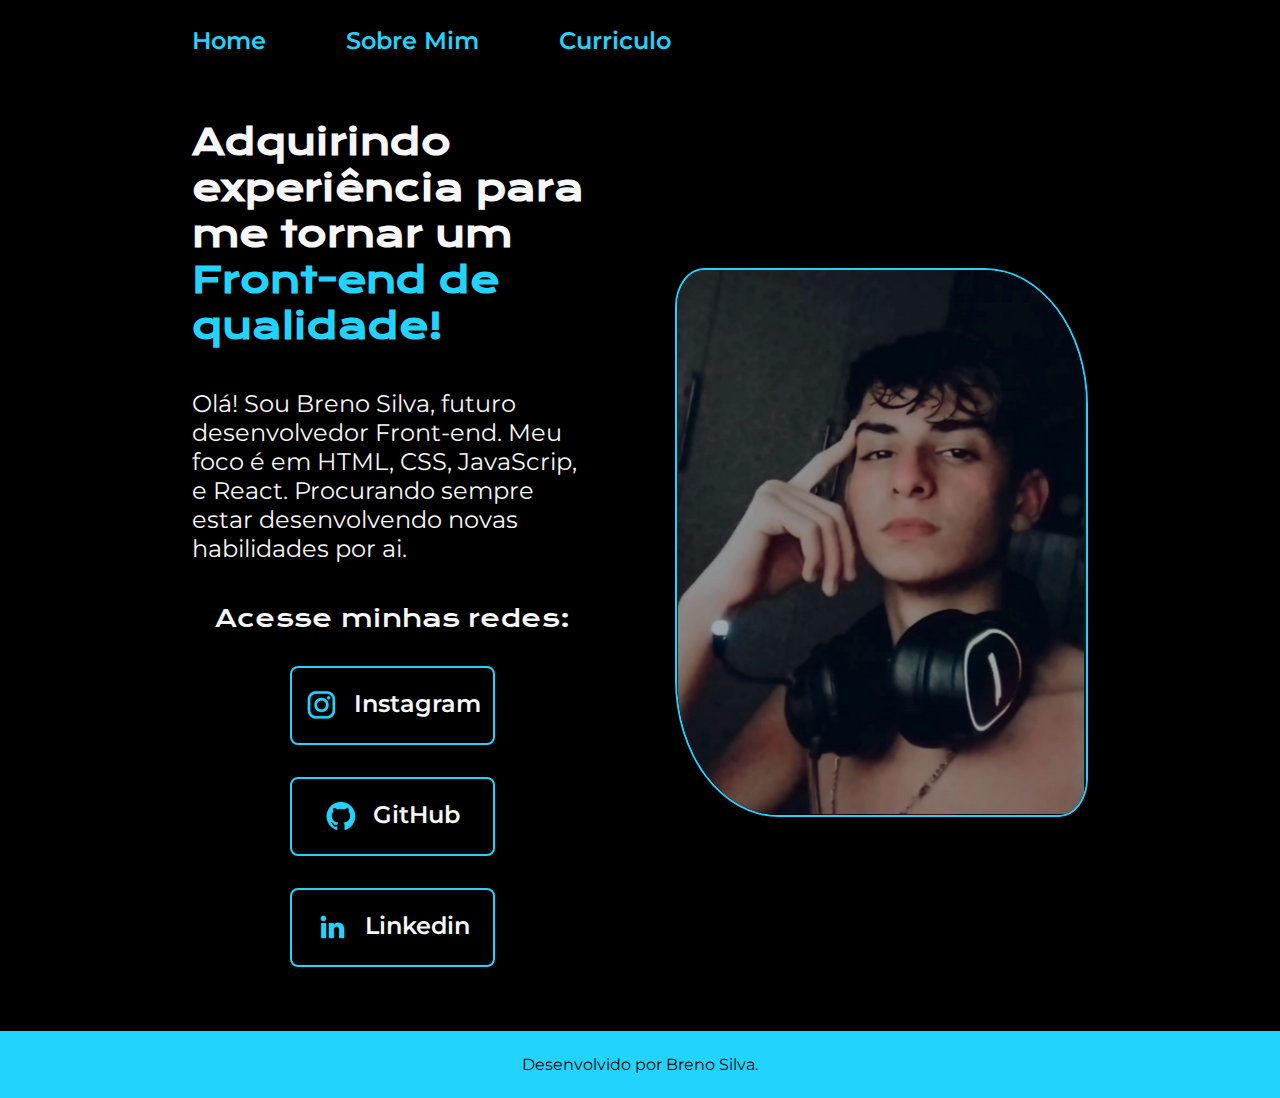
<file: index.html>
<!DOCTYPE html>
<html lang="pt-br">
<head>
    <meta charset="UTF-8">
    <meta http-equiv="X-UA-Compatible" content="IE=edge">
    <meta name="viewport" content="width=device-width, initial-scale=1.0">
    <title>Portfolio</title>
    <link rel="stylesheet" href="./styles/index.css">
</head>

<body>
    <header class="cabecalho">
        <nav class="cabecalho__menu">
            <a class="cabecalho__menu__link" href="index.html">Home</a>
            <a class="cabecalho__menu__link" href="SobreMim.html">Sobre Mim</a>
            <a class="cabecalho__menu__link" href="curriculo.html">Curriculo</a>
        </nav>    
    </header>
    <main class="apresentacao">
        <section class="apresentacao__conteudo">
            <h1 class=" apresentacao__conteudo__titulo">Adquirindo experiência para me tornar um <strong class="titulo-destaque">Front-end de qualidade!</strong></h1>
            <p class="apresentacao__conteudo__texto">Olá! Sou Breno Silva, futuro desenvolvedor Front-end. Meu foco é em HTML, CSS, JavaScrip, e React. Procurando sempre estar desenvolvendo novas habilidades por ai.</p>
            <div class="apresentacao__links">
                <h2 class="apresentacao__links__subtitulo">Acesse minhas redes:</h2>
                <a class="apresentacao__links__navegacao" href="https://www.instagram.com/breno.s1808/">
                    <img src="./Assets/ig.png" alt="Logo do Instagram">
                    Instagram
                </a>
                <a class="apresentacao__links__navegacao" href="https://github.com/BrenoDevSilva">
                    <img src="./Assets/GitHub.png" alt="Logo do GitHub">
                    GitHub
                </a>
                <a class="apresentacao__links__navegacao" href="https://www.linkedin.com/in/breno-silva-756201256/">
                    <img src="./Assets/linkedin.png" alt="Logo do Linkedin">
                    Linkedin
                </a>
            </div>  
        </section>
        <img class="foto" src="./Assets/retrato.PNG" alt="Retrato do autor">
    </main>
    <footer class="rodape">
            <p>Desenvolvido por Breno Silva.</p>
    </footer>
</body>

</html>
</file>
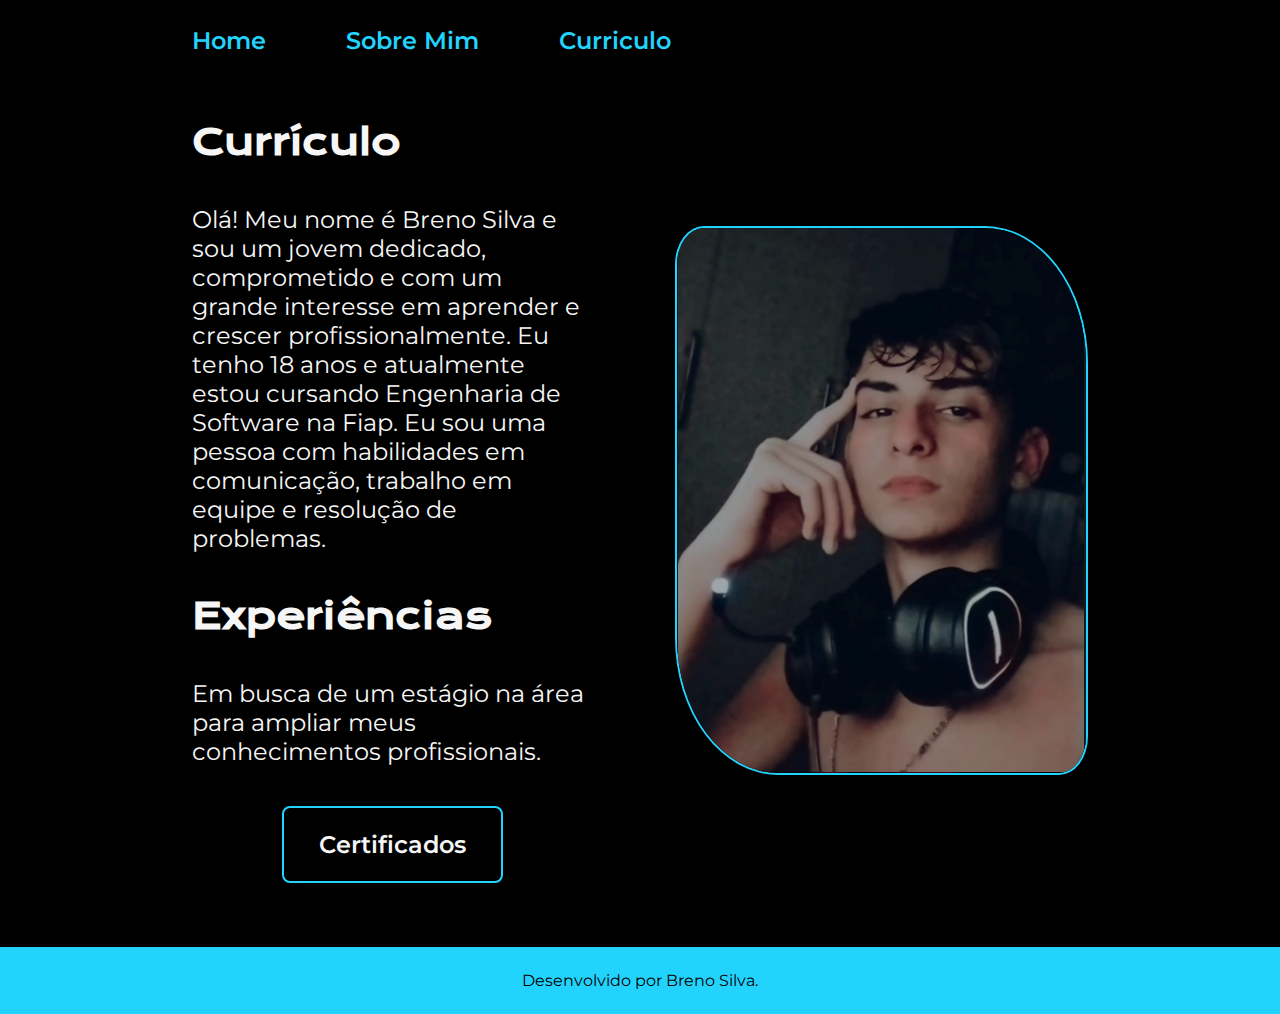
<file: curriculo.html>
<!DOCTYPE html>
<html lang="pt-br">
<head>
    <meta charset="UTF-8">
    <meta http-equiv="X-UA-Compatible" content="IE=edge">
    <meta name="viewport" content="width=device-width, initial-scale=1.0">
    <title>Curriculo</title>
    <link rel="stylesheet" href="./styles/index.css">
</head>

<body>
    <header class="cabecalho">
        <nav class="cabecalho__menu">
            <a class="cabecalho__menu__link" href="index.html">Home</a>
            <a class="cabecalho__menu__link" href="SobreMim.html">Sobre Mim</a>
            <a class="cabecalho__menu__link" href="curriculo.html">Curriculo</a>
        </nav>    
    </header>
    <main class="apresentacao">
        <section class="apresentacao__conteudo">
            <h1 class=" apresentacao__conteudo__titulo">Currículo</h1>
            <p class="apresentacao__conteudo__texto">Olá! Meu nome é Breno Silva e sou um jovem dedicado, comprometido e com um grande interesse em aprender e crescer profissionalmente. Eu tenho 18 anos e atualmente estou cursando Engenharia de Software na Fiap. Eu sou uma pessoa com habilidades em comunicação, trabalho em equipe e resolução de problemas.</p>
            <h2 class=" apresentacao__conteudo__titulo">Experiências</h2>
            <p class="apresentacao__conteudo__texto">Em busca de um estágio na área para ampliar meus conhecimentos profissionais.</p>
                <div class="botao__certificado">
                    <a class="apresentacao__links__certificados" href="Estudos.html">Certificados</a>
                </div>
            </ul>
        </section>
        <img class="foto" src="./Assets/retrato.PNG" alt="Retrato do autor">
    </main>
    <footer class="rodape">
        <p>Desenvolvido por Breno Silva.</p>
    </footer>
</body>
</html>
</file>
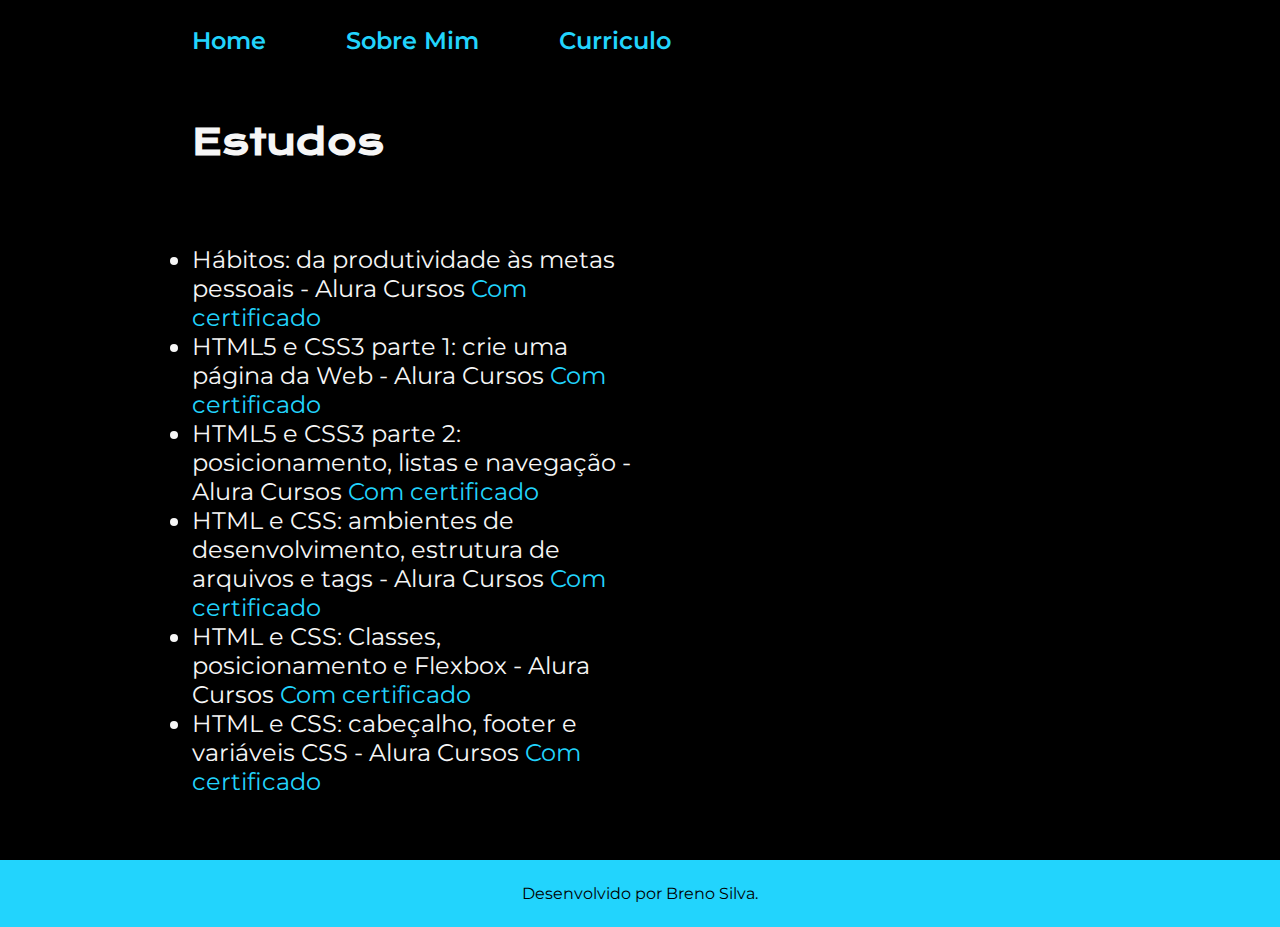
<file: Estudos.html>
<!DOCTYPE html>
<html lang="pt-br">
<head>
    <meta charset="UTF-8">
    <meta http-equiv="X-UA-Compatible" content="IE=edge">
    <meta name="viewport" content="width=device-width, initial-scale=1.0">
    <title>Certificados</title>
    <link rel="stylesheet" href="./styles/index.css">
</head>
 
<body>
    <header class="cabecalho">
        <nav class="cabecalho__menu">
            <a class="cabecalho__menu__link" href="index.html">Home</a>
            <a class="cabecalho__menu__link" href="SobreMim.html">Sobre Mim</a>
            <a class="cabecalho__menu__link" href="curriculo.html">Curriculo</a>
        </nav>
    </header>
        <main class="apresentacao">
            <section class="apresentacao__conteudo">
                <h3 class=" apresentacao__conteudo__titulo">Estudos</h3>
                <p class="apresentacao__conteudo__texto">
                    <ul class="apresentacao__conteudo__lista">
                        <li>Hábitos: da produtividade às metas pessoais - Alura Cursos <a href="https://cursos.alura.com.br/user/brenosilvats18/course/habitos/certificate">Com certificado</a></li>
                        <li>HTML5 e CSS3 parte 1: crie uma página da Web - Alura Cursos <a href="https://cursos.alura.com.br/user/brenosilvats18/course/html5-css3-primeiros-passos/certificate">Com certificado</a></li>
                        <li>HTML5 e CSS3 parte 2: posicionamento, listas e navegação - Alura Cursos <a href="https://cursos.alura.com.br/user/brenosilvats18/course/html5-css3-posicionamento-listas-navegacao/certificate">Com certificado</a></li>
                        <li>HTML e CSS: ambientes de desenvolvimento, estrutura de arquivos e tags - Alura Cursos <a href="https://cursos.alura.com.br/user/brenosilvats18/course/html-css-ambiente-arquivos-tags/certificate">Com certificado</a></li>
                        <li>HTML e CSS: Classes, posicionamento e Flexbox - Alura Cursos <a href="https://cursos.alura.com.br/user/brenosilvats18/course/html-css-classes-posicionamento-flexbox/certificate">Com certificado</a></li>
                        <li>HTML e CSS: cabeçalho, footer e variáveis CSS - Alura Cursos <a href="https://cursos.alura.com.br/user/brenosilvats18/course/html-css-cabecalho-footer-variaveis-css/certificate">Com certificado</a></li>
                    </ul>
            </section>
        </main>
    </body>
    <footer class="rodape">
        <p>Desenvolvido por Breno Silva.</p>
</footer>
</html>
</file>
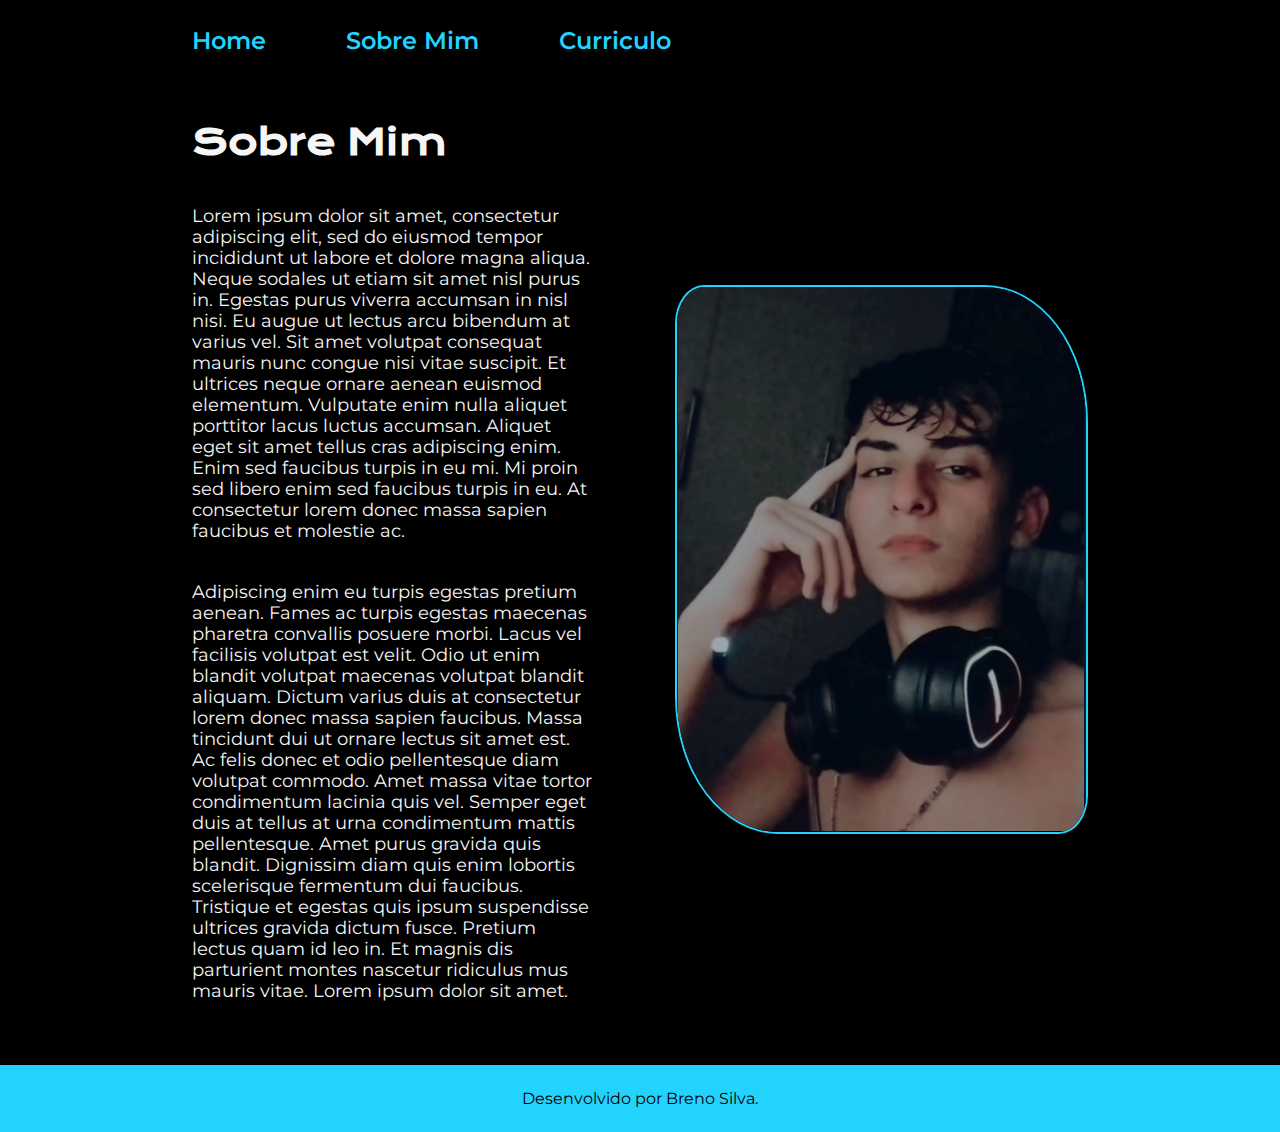
<file: SobreMim.html>
<!DOCTYPE html>
<html lang="pt-br">
<head>
    <meta charset="UTF-8">
    <meta http-equiv="X-UA-Compatible" content="IE=edge">
    <meta name="viewport" content="width=device-width, initial-scale=1.0">
    <title>Sobre Mim</title>
    <link rel="stylesheet" href="./styles/index.css">
</head>
<body>
    <header class="cabecalho">
        <nav class="cabecalho__menu">
            <a class="cabecalho__menu__link" href="index.html">Home</a>
            <a class="cabecalho__menu__link" href="SobreMim.html">Sobre Mim</a>
            <a class="cabecalho__menu__link" href="curriculo.html">Curriculo</a>
        </nav>    
    </header>

    <main class="apresentacao">
        <section class="apresentacao__conteudo">
            <h1 class=" apresentacao__conteudo__titulo">Sobre Mim</h1>
            <p class="about_texto">Lorem ipsum dolor sit amet, consectetur adipiscing elit, sed do eiusmod tempor incididunt ut labore et dolore magna aliqua. Neque sodales ut etiam sit amet nisl purus in. Egestas purus viverra accumsan in nisl nisi. Eu augue ut lectus arcu bibendum at varius vel. Sit amet volutpat consequat mauris nunc congue nisi vitae suscipit. Et ultrices neque ornare aenean euismod elementum. Vulputate enim nulla aliquet porttitor lacus luctus accumsan. Aliquet eget sit amet tellus cras adipiscing enim. Enim sed faucibus turpis in eu mi. Mi proin sed libero enim sed faucibus turpis in eu. At consectetur lorem donec massa sapien faucibus et molestie ac.</p>
            <p class="about_texto">Adipiscing enim eu turpis egestas pretium aenean. Fames ac turpis egestas maecenas pharetra convallis posuere morbi. Lacus vel facilisis volutpat est velit. Odio ut enim blandit volutpat maecenas volutpat blandit aliquam. Dictum varius duis at consectetur lorem donec massa sapien faucibus. Massa tincidunt dui ut ornare lectus sit amet est. Ac felis donec et odio pellentesque diam volutpat commodo. Amet massa vitae tortor condimentum lacinia quis vel. Semper eget duis at tellus at urna condimentum mattis pellentesque. Amet purus gravida quis blandit. Dignissim diam quis enim lobortis scelerisque fermentum dui faucibus. Tristique et egestas quis ipsum suspendisse ultrices gravida dictum fusce. Pretium lectus quam id leo in. Et magnis dis parturient montes nascetur ridiculus mus mauris vitae. Lorem ipsum dolor sit amet.</p>
        </section>
        <img class="foto" src="./Assets/retrato.PNG" alt="Retrato do autor">
    </main>
    <footer class="rodape">
        <p>Desenvolvido por Breno Silva.</p>
    </footer>
</body>
</html>
</file>
<file: styles/index.css>
@import url('https://fonts.googleapis.com/css2?family=Krona+One&family=Montserrat&display=swap');

:root {
    --cor-primaria: #000000;
    --cor-secundaria: #F6F6F6;
    --cor-tercearia: #22D4FD;
    --cor-hover: #37446c;

    --fonte-primaria: 'Krona One', sans-serif;
    --fonte-secundaria: 'Montserrat', sans-serif;

}

* {
    margin: 0;
    padding: 0;
}

body {
    box-sizing: border-box;
    background-color: var(--cor-primaria);
    color: #F6F6F6;
}

.cabecalho {
    padding: 2% 0% 0% 15%;
}

.cabecalho__menu {
    display: flex;
    gap: 80px;
}

.cabecalho__menu__link {
    font-family: var(--fonte-secundaria);
    font-size: 1.5rem;
    font-weight: 600;
    color: var(--cor-tercearia);
    text-decoration: none;
}

.cabecalho__menu__link:hover {
    color: #37446c;
}

.titulo-destaque {
    color: var(--cor-tercearia);
}

.apresentacao {
    padding: 5% 15%;
    display: flex;
    align-items: center;
    justify-content: space-between;
    gap: 82px;
}

.apresentacao__conteudo {
    width: 50%;
    display: flex;
    flex-direction: column;
    gap: 40px;
}

.apresentacao__conteudo__titulo { 
    font-size: 2.25rem;
    font-family: var(--fonte-primaria);
}

.apresentacao__conteudo__texto {
    font-size: 1.5rem;
    font-family: var(--fonte-secundaria);  
}

.apresentacao__conteudo__lista {
    font-size: 1.5rem;
    font-family: var(--fonte-secundaria);
}

.apresentacao__conteudo__lista a{
    text-decoration: none;
    color: var(--cor-tercearia);
}

.apresentacao__links {
    display: flex;
    justify-content: space-between;
    flex-direction: column;
    align-items: center;
    gap: 32px;
}

.apresentacao__links__subtitulo {
    font-family: var(--fonte-primaria);
    font-weight: 400;
    font-size: 1.5rem;
}

.apresentacao__links__navegacao {
    display: flex;
    justify-content: center;
    gap: 16px;
    width: 50%;
    border: 2px solid var(--cor-tercearia);
    text-align: center;
    border-radius: 8px;
    font-size: 1.5rem;
    font-weight: 600;
    padding: 21.5px 0;
    text-decoration: none;
    color: var(--cor-secundaria);
    font-family: var(--fonte-secundaria); 
}

.apresentacao__links .apresentacao__links__navegacao:hover {
    padding: 5%;
    background-color: var(--cor-hover);
    font-size: 1.6rem;
}

.apresentacao__links .apresentacao__links__navegacao:active {
    background-color: #051035;
}

.foto {
    border-radius: 7% 25% 7% 25%;
    border: 2px solid var(--cor-tercearia);
    width: 50%;
}

.rodape {
    text-align: center;
    background: var(--cor-tercearia);
    color: var(--cor-primaria);
    padding: 1.5rem;
    font-family: var(--fonte-secundaria);
    font-size: 1rem;
    font-weight: 400;
}

.about_texto {
    font-size: 1.1rem;
    font-family: var(--fonte-secundaria);
}

.apresentacao__links__certificados {
    display: flex;
    justify-content: center;
    gap: 16px;
    width: 50%;
    border: 2px solid var(--cor-tercearia);
    text-align: center;
    border-radius: 8px;
    font-size: 1.5rem;
    font-weight: 600;
    padding: 1.4rem 0.5rem;
    text-decoration: none;
    color: var(--cor-secundaria);
    font-family: var(--fonte-secundaria); 
}

.botao__certificado {
    display: flex;   
    justify-content: center; 
}

@media (max-width: 1200px) {
    .cabecalho {
        padding: 10%;
        
    }
    
    .cabecalho__menu {
        justify-content: space-evenly;
        gap: 1.8rem;
    }

    .cabecalho__menu__link {
        width: 30%;
    }

    .apresentacao {
        flex-direction: column-reverse;
        padding: 5%;    
    }

    .apresentacao__conteudo {
        width: auto;
    }
}
</file>
